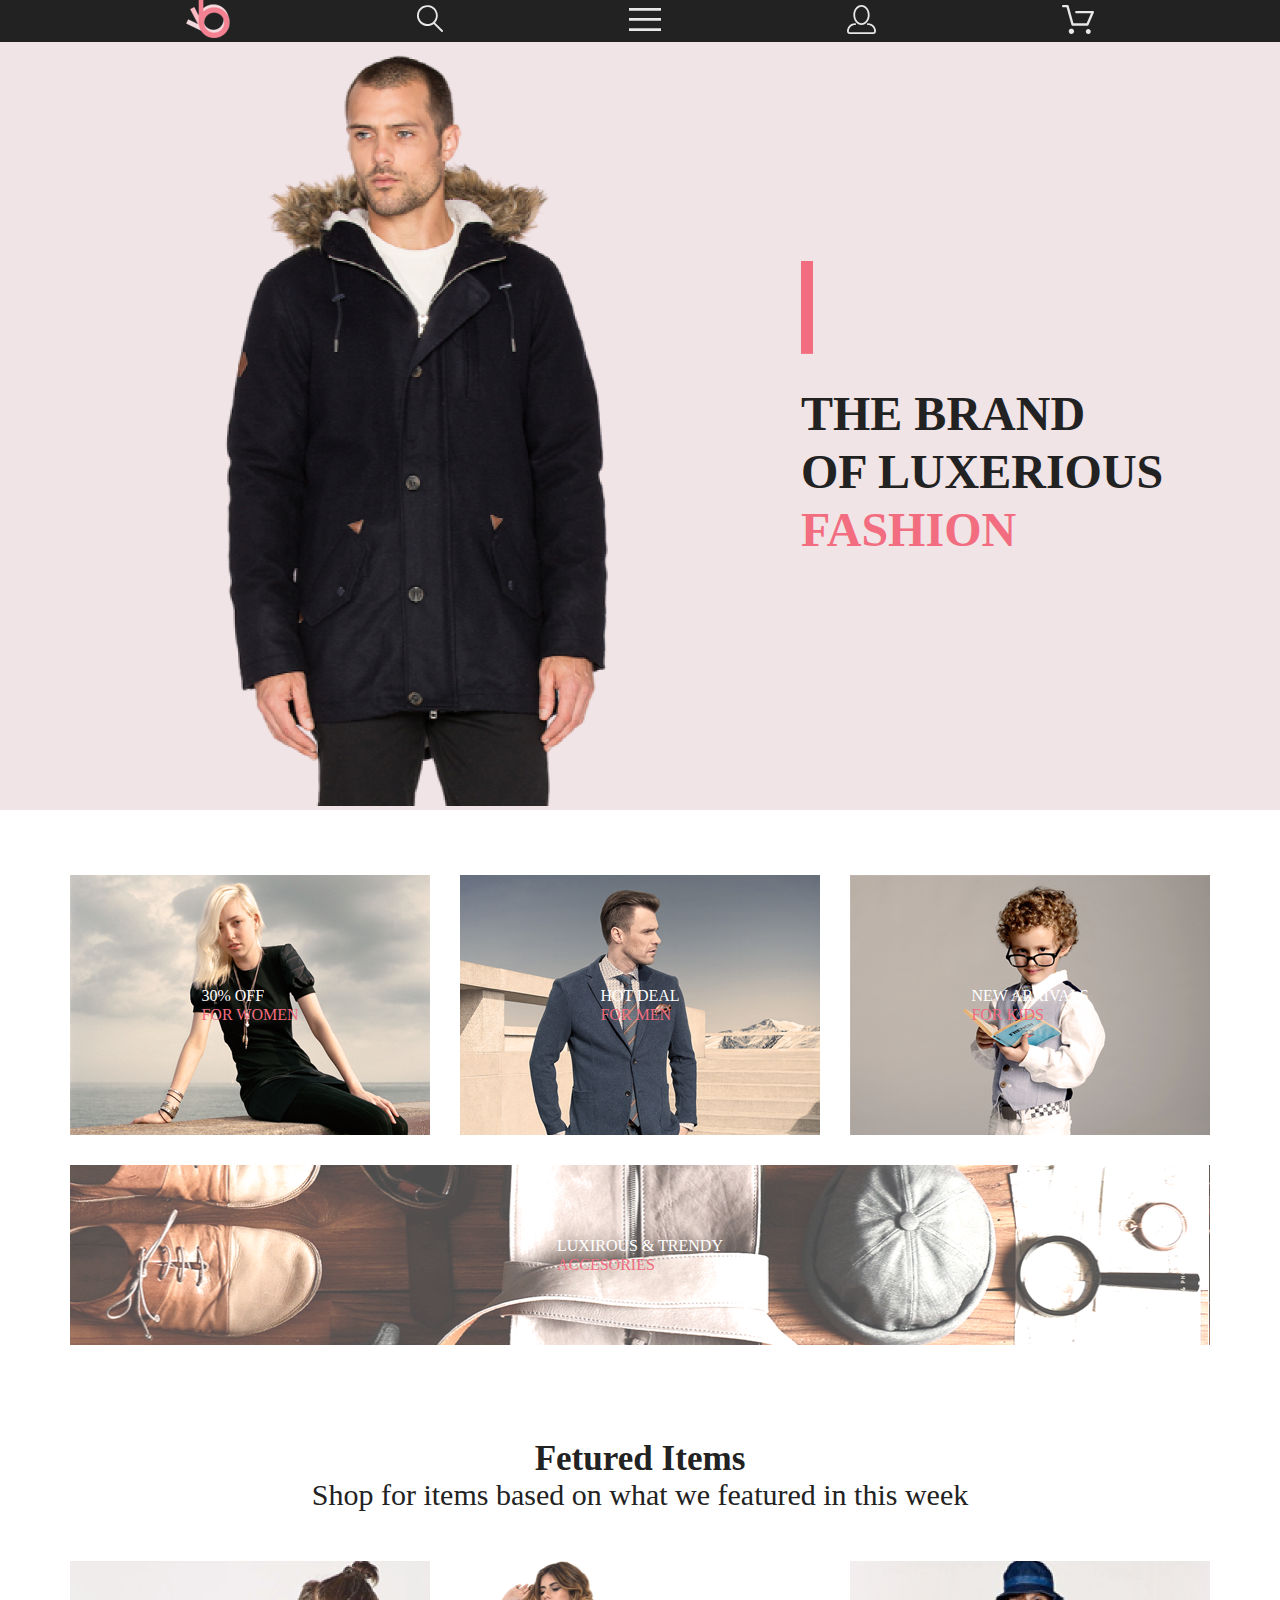
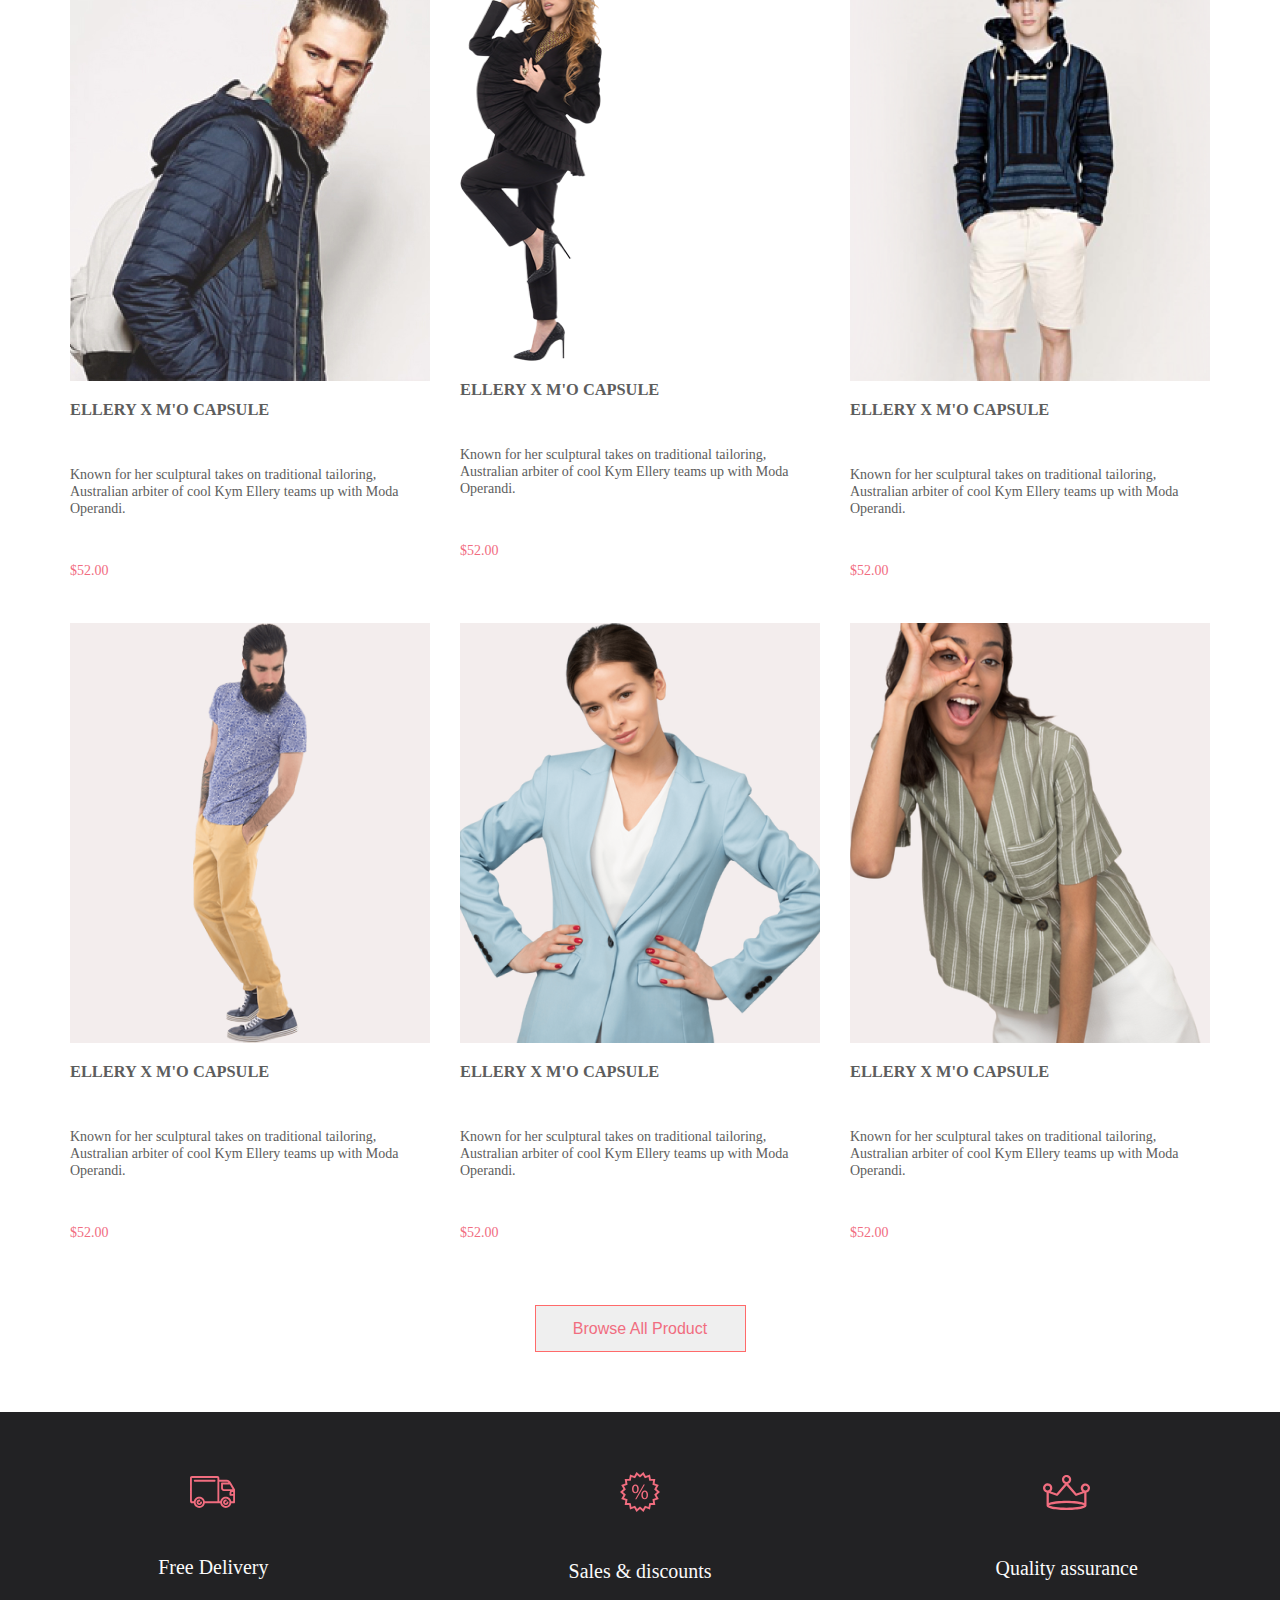
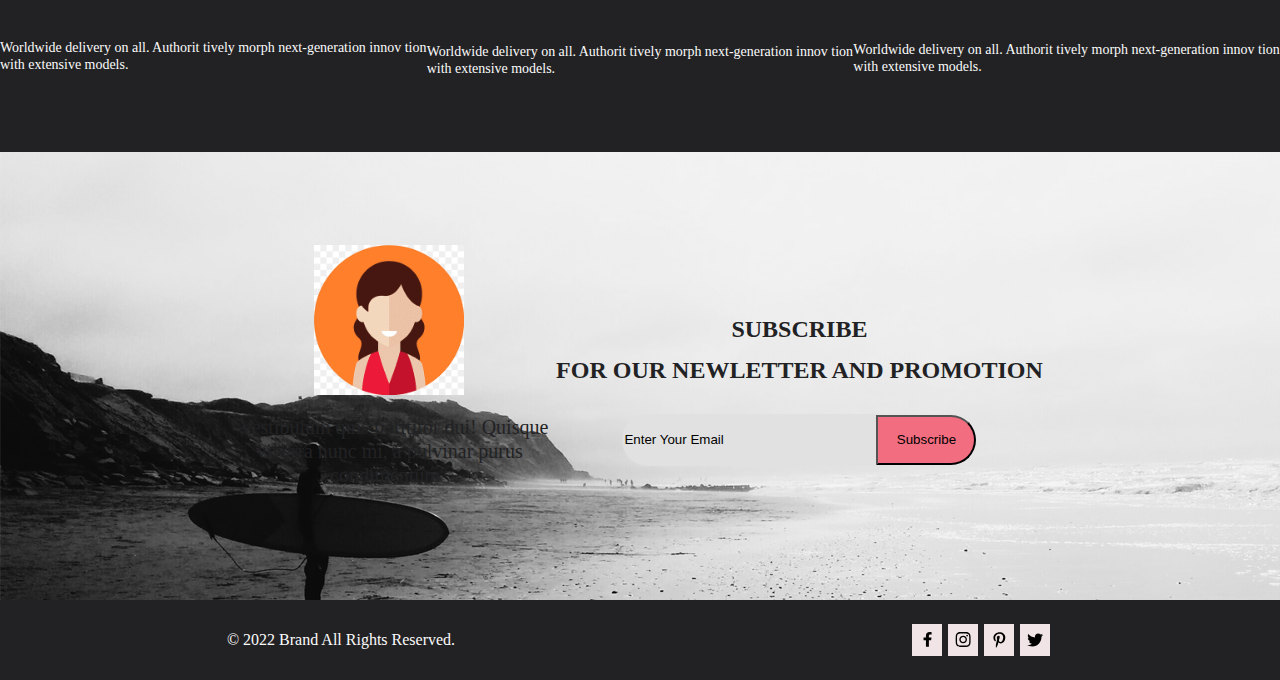
<file: CSSPrimer/index.html>
<!DOCTYPE html>
<html lang="en">

<head>
    <meta charset="UTF-8">
    <meta http-equiv="X-UA-Compatible" content="IE=edge">
    <meta name="viewport" content="width=device-width, initial-scale=1.0">
    <title>KREE1</title>
    <link rel="stylesheet" href="style.css">
</head>

<body>
    <div class="headerBox">
        <div class="headerMenu">
            <div class="button"><img src="img/heder1.png" alt="#"></div>
            <div class="button"><img src="img/heder2.svg" alt="#"></div>
            <div class="button"><img src="img/heder3.svg" alt="#"></div>
            <div class="button"><img src="img/heder4.svg" alt="#"></div>
            <div class="button"><img src="img/heder5.svg" alt="#"></div>
        </div>
        <div class="headerContent">
            <div class="header1Img"><img src="img/topContent1.png" alt="image"></div>
            <div class="headerTI">
                <div class="header2Img"><img src="img/topContent2.png" alt="#"></div>
                <div>
                    <h1 class="header1Text"><span> THE BRAND<br>OF LUXERIOUS <span
                                class="header1TextRed">FASHION</span></span>
                    </h1>
                </div>
            </div>
        </div>
    </div>


    <div class="content">
        <div class="contentTop">
            <div class="contentTopImageAll">
                <div class="contentTopImage" style="background-image: url(img/CenterContent1.png)">
                    <p>30% OFF<br><span class="contentTextRed">FOR WOMEN</span></p>
                </div>
                <div class="contentTopImage" style="background-image: url(img/CenterContent2.png)">
                    <p>HOT DEAL<br><span class="contentTextRed">FOR MEN</span></p>
                </div>
                <div class="contentTopImage" style="background-image: url(img/CenterContent3.png)">
                    <p>NEW ARRIVALS<br><span class="contentTextRed">FOR KIDS</span></p>
                </div>
            </div>
            <div class="contentTopImage1" style="background-image: url(img/CenterContent4.png)">
                <p>LUXIROUS & TRENDY<br><span class="contentTextRed">ACCESORIES</span></p>
            </div>
        </div>

        <div class="contentTopText">
            <h3>Fetured Items</h3>
            <p>Shop for items based on what we featured in this week</p>

        </div>

        <div class="contentBottomBox">
            <div class="contentBottom"><img src="img/BottomContent1.jpg" alt="image">
                <h3>ELLERY X M'O CAPSULE</h3><br>
                <p>Known for her sculptural takes on traditional tailoring, Australian arbiter of cool Kym Ellery
                    teams
                    up with Moda Operandi.</p><br>
                <p><span class="contentTextRed">$52.00</span></p>
            </div>
            <div class="contentBottom"><img src="img/BottomContent2.png" alt="image">
                <h3>ELLERY X M'O CAPSULE</h3><br>
                <p>Known for her sculptural takes on traditional tailoring, Australian arbiter of cool Kym Ellery
                    teams
                    up with Moda Operandi.</p><br>
                <p><span class="contentTextRed">$52.00</span></p>
            </div>
            <div class="contentBottom"><img src="img/BottomContent3.png" alt="image">
                <h3>ELLERY X M'O CAPSULE</h3><br>
                <p>Known for her sculptural takes on traditional tailoring, Australian arbiter of cool Kym Ellery
                    teams
                    up with Moda Operandi.</p><br>
                <p><span class="contentTextRed">$52.00</span></p>
            </div>
            <div class="contentBottom"><img src="img/BottomContent4.png" alt="image">
                <h3>ELLERY X M'O CAPSULE</h3><br>
                <p>Known for her sculptural takes on traditional tailoring, Australian arbiter of cool Kym Ellery
                    teams
                    up with Moda Operandi.</p><br>
                <p><span class="contentTextRed">$52.00</span></p>
            </div>
            <div class="contentBottom"><img src="img/BottomContent5.png" alt="image">
                <h3>ELLERY X M'O CAPSULE</h3><br>
                <p>Known for her sculptural takes on traditional tailoring, Australian arbiter of cool Kym Ellery
                    teams
                    up with Moda Operandi.</p><br>
                <p><span class="contentTextRed">$52.00</span></p>
            </div>
            <div class="contentBottom"><img src="img/BottomContent6.png" alt="image">
                <h3>ELLERY X M'O CAPSULE</h3><br>
                <p>Known for her sculptural takes on traditional tailoring, Australian arbiter of cool Kym Ellery
                    teams
                    up with Moda Operandi.</p><br>
                <p><span class="contentTextRed">$52.00</span></p>
            </div>
        </div>
        <form action="https://www.figma.com" method="get" target="_blank" class="footerButon">
            <button type="submit" class="footerButon2"><span class="contentTextRed">Browse All Product</span></button>
        </form>
    </div>
    <footer>
        <div class="footerTop">
            <div class="footerTopText"><img src="img/footer1.svg" alt="img">
                <h6>Free Delivery</h6>
                <p>Worldwide delivery on all. Authorit tively morph next-generation innov tion with extensive models.
                </p>
            </div>
            <div class="footerTopText"><img src="img/footer2.svg" alt="img">
                <h6>Sales & discounts</h6>
                <p>Worldwide delivery on all. Authorit tively morph next-generation innov tion with extensive models.
                </p>
            </div>
            <div class="footerTopText"><img src="img/footer3.svg" alt="img">
                <h6>Quality assurance</h6>
                <p>Worldwide delivery on all. Authorit tively morph next-generation innov tion with extensive models.
                </p>
            </div>
        </div>
        <div class="footerCenter">
            <div class="footerCenterLeft"> <img src="img/footer5.png" alt="img" class="footerCenterImg">
                <p class="footerCenterText">“Vestibulum quis porttitor dui! Quisque viverra nunc mi, a pulvinar purus
                    condimentum“</p>
            </div>
            <div class="footerCenterRight">
                <p>SUBSCRIBE<br>FOR OUR NEWLETTER AND PROMOTION</p>
                <form action="#"><input type="email" value="Enter Your Email"
                        style="background-color: #E1E1E1; width: 250px; height: 50px; border: 0ch; border-radius: 30px 0px 0px 30px;"><input
                        type="submit" value="Subscribe"
                        style="background-color: #F16D7F; width: 100px; height: 50px; border-radius: 0px 30px 30px 0px ;">
                </form>
            </div>
        </div>
        <div class="footerBotom">
            <p>© 2022 Brand All Rights Reserved.</p>
            <div class="footerBotomImg">
                <a href="https://www.figma.com/" class="footerLink"><img src="img/footer6.svg" alt="img"></a>
                <a href="https://www.figma.com/" class="footerLink"><img src="img/footer7.svg" alt="img"></a>
                <a href="https://www.figma.com/" class="footerLink"><img src="img/footer8.svg" alt="img"></a>
                <a href="https://www.figma.com/" class="footerLink"><img src="img/footer9.svg" alt="img"></a>

            </div>
        </div>

    </footer>


</body>

</html>
</file>
<file: CSSPrimer/style.css>
body {
    max-width: 1600px;

    margin: auto;
}


.headerBox {
    max-width: 1600px;
    margin: auto;
}

.headerMenu {
    background-color: #222222;
    margin: auto;
    max-width: 1600px;
    max-height: 75px;
    min-width: 75px;
    display: flex;
    justify-content: space-evenly;
    align-items: center;
}


.button {}

.headerContent {
    display: flex;
    background: #F1E4E6;
}

.headerTI {
    display: flex;
    align-content: center;
    flex-wrap: wrap;
    align-items: center;
}

.header1Img {}

.header2Img {
    max-width: 12px;
    max-height: 92px;
    background: #F16D7F;

}

.header1Text {
    display: flex;
    align-content: center;
    justify-content: flex-start;
    flex-direction: row;
    flex-wrap: wrap;

    font-family: 'Lato';
    font-style: normal;
    font-weight: 900;
    font-size: 48px;
    line-height: 58px;

    color: #222222;

}

.header1TextRed {
    color: #F16D7F;
}


.content {
    margin: auto;
    max-width: 1140px;
}

.contentTop {
    display: flex;
    flex-wrap: wrap;
    gap: 30px;
    margin-top: 65px;
}

.contentTopImageAll {
    display: flex;
    gap: 30px;
}

.contentTopImage {
    display: flex;
    justify-content: center;
    align-content: center;
    flex-wrap: wrap;
    font-style: normal;
    font-weight: 400;
    font-size: 16px;
    line-height: 19px;
    color: #FFFFFF;
    max-width: 360px;
    max-height: 260px;
    min-width: 360px;
    min-height: 260px;

}

.contentTopImage1 {
    display: flex;
    justify-content: center;
    align-content: center;
    flex-wrap: wrap;
    font-style: normal;
    font-weight: 400;
    font-size: 16px;
    line-height: 19px;
    color: #FFFFFF;
    max-width: 1140px;
    max-height: 180px;
    min-width: 1140px;
    min-height: 180px;

}


.contentTextRed {
    color: #F16D7F;
}

.contentTopText p {
    margin: auto;
}

.contentTopText h3 {
    margin: auto;
}

.contentTopText {
    display: flex;
    flex-wrap: wrap;
    flex-direction: column;
    align-content: center;
    align-items: center;
    padding: 0px;
    font-style: normal;
    font-weight: 400;
    font-size: 30px;
    line-height: 36px;
    color: #222222;
    margin-top: 96px;
}

.contentBottomBox {
    margin-top: 48px;
    display: grid;
    grid-template-columns: repeat(3, 1fr);
    grid-template-rows: repeat(2, 1fr);
    gap: 30px;
    max-width: 1140px;
    min-width: 800px;
    font-style: normal;
    font-weight: 300;
    font-size: 14px;
    line-height: 17px;

    color: #5D5D5D;

}

.contentBottom {
    max-width: 350px;


}

.footerButon {
    margin-top: 50px;
    margin-bottom: 60px;
    display: flex;
    align-content: center;
    justify-content: center;
}

.footerButon2 {
    max-width: 211px;
    min-width: 211px;
    max-height: 47px;
    min-height: 47px;
    border: 1px solid #FF6A6A;
    font-style: normal;
    font-weight: 400;
    font-size: 16px;
    line-height: 19px;

    color: #F26376;
}

.footerTop {
    background: #222224;
    height: 340px;
    display: flex;
    flex-direction: row;
}

.footerTopText {
    display: flex;
    flex-direction: column;
    align-items: center;
    justify-content: center;
}

.footerTopText h6 {
    font-style: normal;
    font-weight: 400;
    font-size: 19.96px;
    line-height: 24px;
    color: #FBFBFB;
}

.footerTopText p {
    font-style: normal;
    font-weight: 300;
    font-size: 13.972px;
    line-height: 17px;
    color: #FBFBFB;
}

.footerCenter {
    background-image: url("img/footer4.png");
    height: 448px;
    display: flex;
    align-content: center;
    justify-content: space-between;
    align-items: center;
    padding-left: 230px;
    padding-right: 230px;
}

.footerCenterLeft {

    font-style: normal;
    font-weight: 400;
    font-size: 20px;
    line-height: 24px;
    text-align: center;

    color: #222224;
    display: flex;
    width: 350px;
    flex-direction: column;
    align-items: center;
}

.footerCenterRight {
    font-style: normal;
    font-weight: 700;
    font-size: 24px;
    line-height: 167.2%;
    text-align: center;

    color: #222224;
    display: flex;
    flex-direction: column;
    align-items: center;
    text-align: center;
    width: 550px;
}

.footerCenterImg {
    width: 150px;

}

.footerCenterText {
    font-style: normal;
    font-weight: 400;
    font-size: 20px;
    line-height: 24px;
    text-align: center;
    color: #222224;
}

.footerBotom {
    background: #222224;
    height: 80px;
    font-style: normal;
    font-weight: 400;
    font-size: 16px;
    line-height: 19px;
    color: #FBFBFB;
    display: flex;
    justify-content: space-around;
    align-items: center;
}

.footerBotomImg {
    display: flex;
}

.footerLink {
    display: flex;
    align-items: center;
    justify-content: center;
    width: 30px;
    height: 32px;
    margin: 3px;
    background-color: #F1E4E6;
}

.contentBottom :hover {
    display: inline-block;
    overflow: hidden;
    transition: 1s;
    display: block;
    transform: scale(1.2);

}

/* под планшет */
@media(min-width: 768px) and (max-width: 1024px) {
    .headerBox {
        max-width: 100vw;
    }

    .headerContent {
        max-width: 100vw;
    }

    .header1Img img {
        max-width: 50vw;
    }

    .headerTI {
        font-style: normal;
        font-weight: 900;
        font-size: 44px;
        line-height: 53px;
        color: #222222;
        flex-wrap: nowrap;

    }

    .header2Img {
        min-height: 13vh;
    }

    .content {
        max-width: 98vw;
    }

    .contentTop {
        display: flex;
        flex-wrap: wrap;
        gap: 16px;
        margin-top: 65px;
        justify-content: center;
        max-width: 98vw;
    }

    .contentTopImageAll {
        max-width: 98vw;
        gap: 16px;
        display: grid;
        grid-template-columns: repeat(3, 1fr);
        justify-items: center;
        justify-content: center;

    }

    .contentTopImage {
        min-width: 31.5vw;
    }

    .contentTopImage1 {

        max-width: 98vw;
        min-width: 98vw;


    }

    .contentBottomBox {
        grid-template-columns: repeat(2, 1fr);
        grid-template-rows: repeat(2, 1fr);
        justify-items: center;

        gap: 10px;
        max-width: 98vw;
    }



    .footerTop {
        flex-direction: column;
        height: auto;
        padding: 30px;
    }

    .footerCenter {
        flex-direction: column;
        height: auto;
        max-width: 100vh;

    }
}

/* под телефон */
@media(min-width: 320px) and (max-width: 767px) {

    .headerBox {
        max-width: 100vw;

    }

    .headerContent {
        max-width: 100vw;
    }

    .header1Img img {
        display: none;
    }

    .headerTI {
        font-style: normal;
        font-weight: 900;
        font-size: 38px;
        line-height: 46px;

        color: #222222;

        flex-wrap: nowrap;

    }

    .header2Img {
        min-height: 13vh;
    }

    .content {
        max-width: 98vw;
    }

    .contentTop {
        display: flex;
        flex-wrap: wrap;
        gap: 16px;
        margin-top: 65px;
        justify-content: center;
        max-width: 98vw;
    }

    .contentTopImageAll {
        max-width: 98vw;
        gap: 16px;
        display: grid;
        grid-template-columns: repeat(1, 1fr);
        grid-template-rows: repeat(3, 1fr);
        justify-items: center;
        justify-content: center;

    }

    .contentTopImage {
        min-width: 95vw;

    }

    .contentTopImage1 {

        max-width: 98vw;
        min-width: 98vw;


    }

    .contentBottomBox {
        grid-template-columns: repeat(1, 1fr);
        grid-template-rows: repeat(6, 1fr);
        justify-items: center;

        gap: 10px;
        max-width: 98vw;
        min-width: auto;

    }

}
</file>
